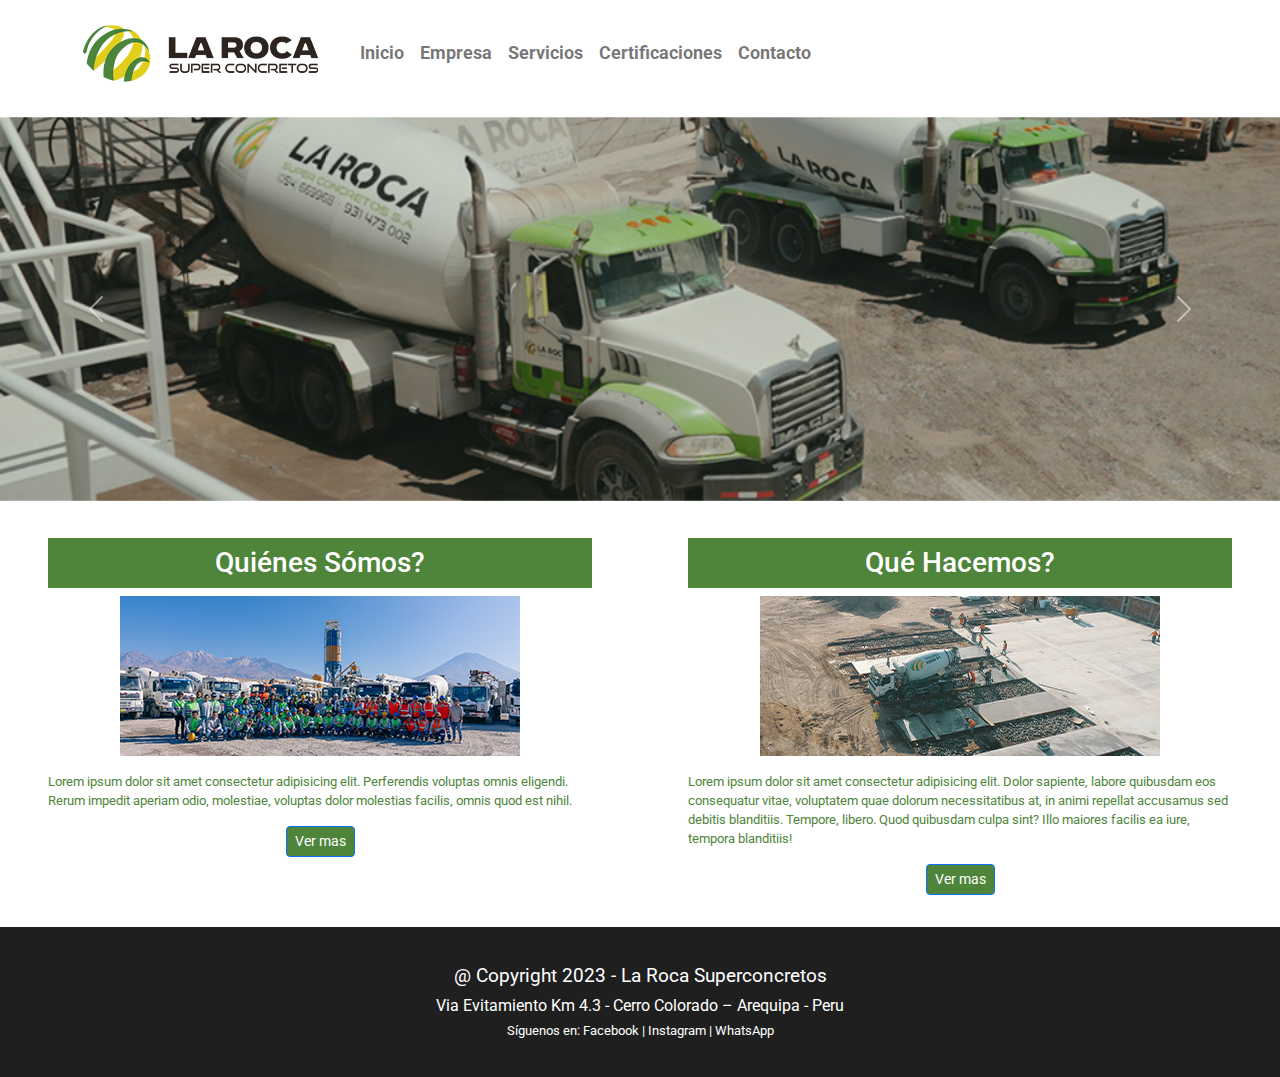
<file: index.html>
<!DOCTYPE html>
<html lang="es">
<head>
    <meta charset="UTF-8">
    <meta http-equiv="X-UA-Compatible" content="IE=edge">
    <meta name="viewport" content="width=device-width, initial-scale=1.0">
    <meta name="description" content="Servicios de inspecciones de mercaderias, surveyor, importaciones">
    <meta name="keywords" content="importaciones, exportaciones, comercio exterior, embarques, inspecciones, control de calidad, control de granos, surveyor, inspecciones">
    <link rel="preconnect" href="https://fonts.googleapis.com"><link rel="preconnect" href="https://fonts.gstatic.com" crossorigin><link href="https://fonts.googleapis.com/css2?family=Roboto:wght@100;300&display=swap" rel="stylesheet">
    <link rel="shortcut icon" href="./img/favicon.ico" type="image/x-icon">
    <link rel="stylesheet" href="./css/bootstrap.min.css">
    <link rel="stylesheet" href="./css/estilos.css">
    <title>La Roca Superconcretos</title>
</head>
<body>
      
    <div class="contenedorGrilla">
      <header class="header">
        <nav  class="navbar navbar-expand-lg navbar-light p-3"  id="menu">
          <div class="container">
            <a class="navbar-brand pe-3" href="./index.html">
              <img src="./img/logo_cubco.png" alt="La Roca Superconcretos">     
            </a>
            <button class="navbar-toggler" type="button" data-bs-toggle="collapse" data-bs-target="#navbarSupportedContent" aria-controls="navbarSupportedContent" aria-expanded="false" aria-label="Toggle navigation">
              <span class="navbar-toggler-icon"></span>
            </button>
  
            <div class="collapse navbar-collapse" id="navbarSupportedContent">
              <ul class="navbar-nav me-auto mb-2 mb-lg-0">
                <li class="nav-item">
                  <a class="nav-link" aria-current="page" href="index.html">Inicio</a>
                </li>
                <li class="nav-item">
                  <a class="nav-link" href="empresa.html">Empresa</a>
                </li>
                <li class="nav-item">
                  <a class="nav-link" href="servicios.html">Servicios</a>
                </li>
                <li class="nav-item">
                  <a class="nav-link" href="certificaciones.html">Certificaciones</a>
                </li>
                <li class="nav-item">
                  <a class="nav-link" href="contacto.html">Contacto</a>
                </li>
              </ul>
            </div>
          </div> 
        </nav>
      </header>
      <section class="slide">
        <div id="carouselExampleControls" class="carousel slide" data-bs-ride="carousel">
          <div class="carousel-inner">
            <div class="carousel-item active">
              <img src="./img/slide/slide01.jpg" class="d-block w-100 h-80" alt="CUBCO ARGENTINA - Inspección de Buques">
            </div>
            <div class="carousel-item">
              <img src="./img/slide/slide02.jpg" class="d-block w-100 h-80" alt="CUBCO ARGENTINA - Control de granos.">
            </div>
            <div class="carousel-item">
              <img src="./img/slide/slide03.jpg" class="d-block w-100 h-80" alt="CUBCO ARGENTINA - Inspección de contenedores">
            </div>
          </div>
          <button class="carousel-control-prev" type="button" data-bs-target="#carouselExampleControls" data-bs-slide="prev">
            <span class="carousel-control-prev-icon" aria-hidden="true"></span>
            <span class="visually-hidden">Previous</span>
          </button>
          <button class="carousel-control-next" type="button" data-bs-target="#carouselExampleControls" data-bs-slide="next">
            <span class="carousel-control-next-icon" aria-hidden="true"></span>
            <span class="visually-hidden">Next</span>
          </button>
        </div>  
      </section>
      <section class="seccionQuienes">
        <h3>Quiénes Sómos?</h3>
        <div><img src="./img/qs.png" alt=""></div>
        <p>Lorem ipsum dolor sit amet consectetur adipisicing elit. Perferendis voluptas omnis eligendi. Rerum impedit aperiam odio, molestiae, voluptas dolor molestias facilis, omnis quod est nihil.</p>
        <button type="button" class="btn btn-primary btn-sm"><a href="empresa.html">Ver mas</a></button>
      </section>
      <section class="seccionQue">
        <h3>Qué Hacemos?</h3>
        <div><img src="./img/qh.png" alt=""></div>
        <p>Lorem ipsum dolor sit amet consectetur adipisicing elit. Dolor sapiente, labore quibusdam eos consequatur vitae, voluptatem quae dolorum necessitatibus at, in animi repellat accusamus sed debitis blanditiis. Tempore, libero. Quod quibusdam culpa sint? Illo maiores facilis ea iure, tempora blanditiis!</p>
        <button type="button" class="btn btn-primary btn-sm"><a href="servicios.html">Ver mas</a></button>
      </section>
      <footer class="footer">
        <section class="copyright">@ Copyright 2023 - La Roca Superconcretos</section>
        <section class="domicilio">Via Evitamiento Km 4.3 - Cerro Colorado – Arequipa - Peru</section>
        <section class="redes">Síguenos en: <a href="https://www.facebook.com/" target="_blank">Facebook</a> | <a href="https://www.instagram.com/" target="_blank">Instagram</a> | <a href="https://www.whatsapp.com/" target="_blank">WhatsApp</a></section>
      </footer>
    </div>

    <script src="./js/bootstrap.min.js"></script>
</body>
</file>
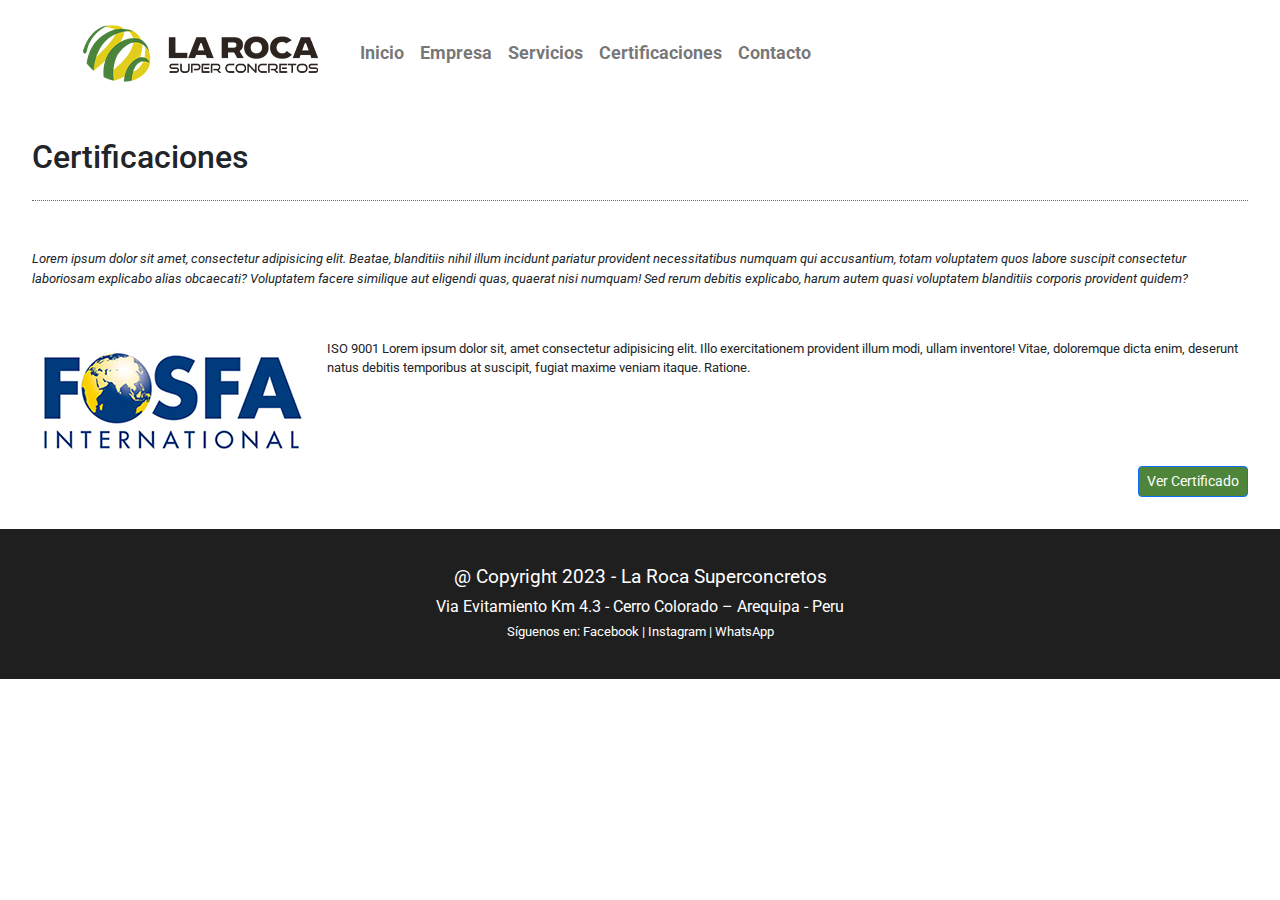
<file: certificaciones.html>
<!DOCTYPE html>
<html lang="es">
<head>
    <meta charset="UTF-8">
    <meta http-equiv="X-UA-Compatible" content="IE=edge">
    <meta name="viewport" content="width=device-width, initial-scale=1.0">
    <link rel="shortcut icon" href="./img/favicon.ico" type="image/x-icon">
    <link rel="stylesheet" href="./css/bootstrap.min.css">
    <link rel="stylesheet" href="./css/estilos.css">
    <title>Cubco</title>
</head>
<body>
  <div class="contenedorCertificados">
    <header class="header">
      <nav  class="navbar navbar-expand-lg navbar-light p-3"  id="menu">
          <div class="container">
            <a class="navbar-brand pe-3" href="./index.html">
              <img src="./img/logo_cubco.png" alt="Cubco Argentina">      
            </a>
            <button class="navbar-toggler" type="button" data-bs-toggle="collapse" data-bs-target="#navbarSupportedContent" aria-controls="navbarSupportedContent" aria-expanded="false" aria-label="Toggle navigation">
              <span class="navbar-toggler-icon"></span>
            </button>
  
            <div class="collapse navbar-collapse" id="navbarSupportedContent">
              <ul class="navbar-nav me-auto mb-2 mb-lg-0">
                <li class="nav-item">
                  <a class="nav-link" aria-current="page" href="index.html">Inicio</a>
                </li>
                <li class="nav-item">
                  <a class="nav-link" href="empresa.html">Empresa</a>
                </li>
                <li class="nav-item">
                  <a class="nav-link" href="servicios.html">Servicios</a>
                </li>
                <li class="nav-item">
                  <a class="nav-link" href="certificaciones.html">Certificaciones</a>
                </li>
                <li class="nav-item">
                  <a class="nav-link" href="contacto.html">Contacto</a>
                </li>
              </ul>
            </div>
          </div> 
        </nav>
    </header>
    <section class="titulo">
      <h2>
        Certificaciones
      </h2>
    </section>
    <section class="subtitulo">
      <p>Lorem ipsum dolor sit amet, consectetur adipisicing elit. Beatae, blanditiis nihil illum incidunt pariatur provident necessitatibus numquam qui accusantium, totam voluptatem quos labore suscipit consectetur laboriosam explicabo alias obcaecati? Voluptatem facere similique aut eligendi quas, quaerat nisi numquam! Sed rerum debitis explicabo, harum autem quasi voluptatem blanditiis corporis provident quidem?</p>
    </section>
    <section class="imagen">
      <img src="./img/ac_fosfa.png" alt="Certificacion FOSFA">
    </section>
    <section class="texto">
      ISO 9001
Lorem ipsum dolor sit, amet consectetur adipisicing elit. Illo exercitationem provident illum modi, ullam inventore! Vitae, doloremque dicta enim, deserunt natus debitis temporibus at suscipit, fugiat maxime veniam itaque. Ratione.
    </section>
    <section class="boton">
      <button class="btn btn-primary btn-sm">
        <a href="https://www.fosfa.org" target="_blank">Ver Certificado</a>
      </button>
    </section>

    <footer class="footer">
      <section class="copyright">@ Copyright 2023 - La Roca Superconcretos</section>
      <section class="domicilio">Via Evitamiento Km 4.3 - Cerro Colorado – Arequipa - Peru</section>
      <section class="redes">Síguenos en: <a href="https://www.facebook.com/" target="_blank">Facebook</a> | <a href="https://www.instagram.com/" target="_blank">Instagram</a> | <a href="https://www.whatsapp.com/" target="_blank">WhatsApp</a></section>
    </footer>
  </div>
    
  
    
    <script src="./js/bootstrap.min.js"></script>
</body>
</html>
</file>
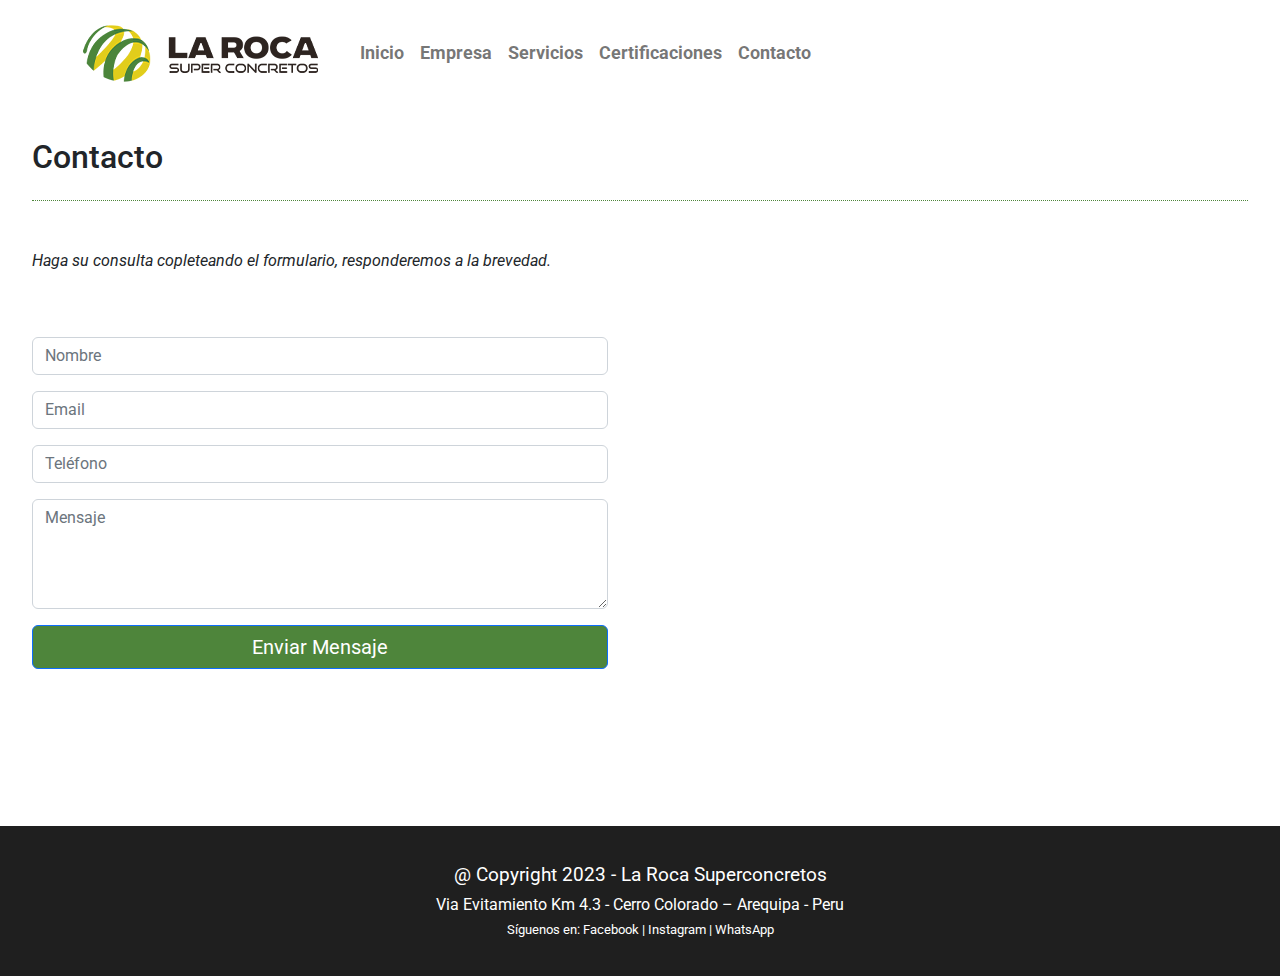
<file: contacto.html>
<!DOCTYPE html>
<html lang="es">
<head>
    <meta charset="UTF-8">
    <meta http-equiv="X-UA-Compatible" content="IE=edge">
    <meta name="viewport" content="width=device-width, initial-scale=1.0">
    <link rel="shortcut icon" href="./img/favicon.ico" type="image/x-icon">
    <link rel="stylesheet" href="./css/bootstrap.min.css">
    <link rel="stylesheet" href="./css/estilos.css">
    <title>Cubco</title>
</head>
<body>
    <div class="contenedorContacto">
      <header class="header">
        <nav  class="navbar navbar-expand-lg navbar-light p-3"  id="menu">
          <div class="container">
            <a class="navbar-brand pe-3" href="./index.html">
              <img src="./img/logo_cubco.png" alt="Cubco Argentina">     
            </a>
            <button class="navbar-toggler" type="button" data-bs-toggle="collapse" data-bs-target="#navbarSupportedContent" aria-controls="navbarSupportedContent" aria-expanded="false" aria-label="Toggle navigation">
              <span class="navbar-toggler-icon"></span>
            </button>

            <div class="collapse navbar-collapse" id="navbarSupportedContent">
              <ul class="navbar-nav me-auto mb-2 mb-lg-0">
                <li class="nav-item">
                  <a class="nav-link" aria-current="page" href="index.html">Inicio</a>
                </li>
                <li class="nav-item">
                  <a class="nav-link" href="empresa.html">Empresa</a>
                </li>
                <li class="nav-item">
                  <a class="nav-link" href="servicios.html">Servicios</a>
                </li>
                <li class="nav-item">
                  <a class="nav-link" href="certificaciones.html">Certificaciones</a>
                </li>
                <li class="nav-item">
                  <a class="nav-link" href="contacto.html">Contacto</a>
                </li>
              </ul>
            </div>
          </div> 
        </nav>
      </header>
      <section class="titulo">
        <h2>Contacto</h2>
      </section>

      <section class="texto">
        <p>Haga su consulta copleteando el formulario, responderemos a la brevedad.</p>
      </section>
      <section class="formulario">
        <form method="POST" data-netlify="true" action="enviar.php">     
          <div class="mb-3">            
            <input type="input" class="form-control" id="name" name="nombre" placeholder="Nombre" required>
          </div>  
      
          <div class= "mb-3">           
            <input type="email" class="form-control" id="email" name="email" placeholder="Email" required>
          </div>
    

          <div class="mb-3">
            <input type="tel" class="form-control" name="telefono" id="telefono" placeholder="Teléfono" required>
          </div>

        <div class="mb-3">       
          <textarea class="form-control" name="mensaje" id="mensaje" rows="4" placeholder="Mensaje" required></textarea>
        </div>

        <div class="mb-3">
          <button type="submit" class="btn btn-primary w-100 fs-5">Enviar Mensaje</button>
        </div>
    </form>
      </section>
      <section class="mapa">
        <iframe src="https://www.google.com/maps/embed?pb=!1m14!1m8!1m3!1d15311.963455328274!2d-71.5755807!3d-16.3744278!3m2!1i1024!2i768!4f13.1!3m3!1m2!1s0x9142357efe5a68df%3A0xfd00991aa6f3097c!2sLA%20ROCA%20SUPER%20CONCRETOS%20S.A.!5e0!3m2!1sen!2spe!4v1684818996091!5m2!1sen!2spe" width="600" height="450" style="border:0;" allowfullscreen="" loading="lazy" referrerpolicy="no-referrer-when-downgrade"></iframe>
      </section>
    </div>
    <footer class="footer">
      <section class="copyright">@ Copyright 2023 - La Roca Superconcretos</section>
      <section class="domicilio">Via Evitamiento Km 4.3 - Cerro Colorado – Arequipa - Peru</section>
      <section class="redes">Síguenos en: <a href="https://www.facebook.com/" target="_blank">Facebook</a> | <a href="https://www.instagram.com/" target="_blank">Instagram</a> | <a href="https://www.whatsapp.com/" target="_blank">WhatsApp</a></section>
    </footer>
  </div>
    
<script src="./js/bootstrap.min.js"></script>
</body>
</html>
</file>
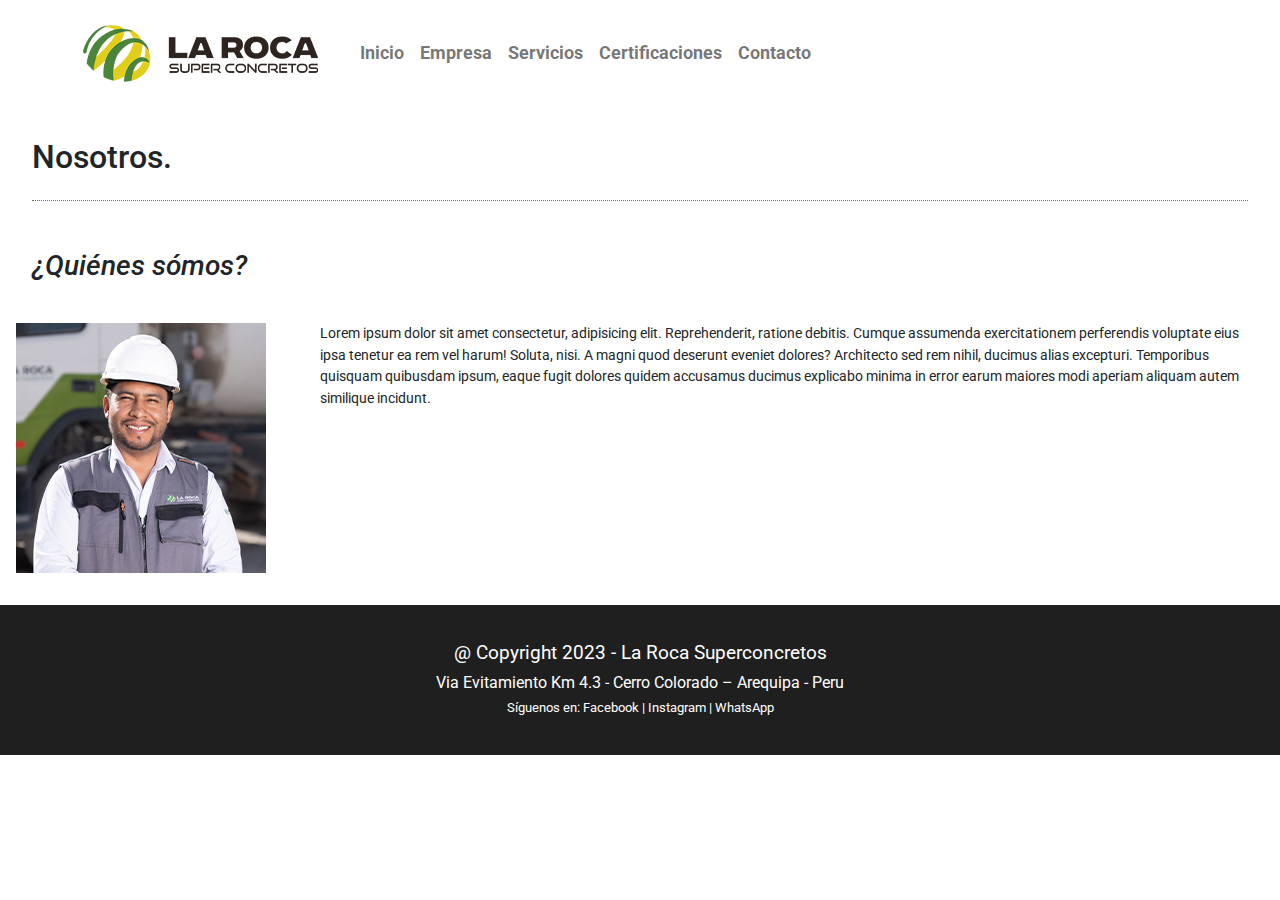
<file: empresa.html>
<!DOCTYPE html>
<html lang="es">
<head>
    <meta charset="UTF-8">
    <meta http-equiv="X-UA-Compatible" content="IE=edge">
    <meta name="viewport" content="width=device-width, initial-scale=1.0">
    <link rel="shortcut icon" href="./img/favicon.ico" type="image/x-icon">
    <link rel="stylesheet" href="./css/bootstrap.min.css">
    <link rel="stylesheet" href="./css/estilos.css">
    <title>Cubco - Empresa</title>
</head>

<body>
    <div class="contenedorEmpresa">
      <header class="header">
        <nav  class="navbar navbar-expand-lg navbar-light p-3"  id="menu">
          <div class="container">
            <a class="navbar-brand pe-3" href="./index.html">
              <img src="./img/logo_cubco.png" alt="Cubco Argentina">     
            </a>
            <button class="navbar-toggler" type="button" data-bs-toggle="collapse" data-bs-target="#navbarSupportedContent" aria-controls="navbarSupportedContent" aria-expanded="false" aria-label="Toggle navigation">
              <span class="navbar-toggler-icon"></span>
            </button>
  
            <div class="collapse navbar-collapse" id="navbarSupportedContent">
              <ul class="navbar-nav me-auto mb-2 mb-lg-0">
                <li class="nav-item">
                  <a class="nav-link" aria-current="page" href="index.html">Inicio</a>
                </li>
                <li class="nav-item">
                  <a class="nav-link" href="empresa.html">Empresa</a>
                </li>
                <li class="nav-item">
                  <a class="nav-link" href="servicios.html">Servicios</a>
                </li>
                <li class="nav-item">
                  <a class="nav-link" href="certificaciones.html">Certificaciones</a>
                </li>
                <li class="nav-item">
                  <a class="nav-link" href="contacto.html">Contacto</a>
                </li>
              </ul>
            </div>
          </div> 
        </nav>
      </header>
      <section class="titulo">
        <h2>Nosotros.</h2>
      </section>
      <section class="subtitulo">
        <h3>
            ¿Quiénes sómos?
        </h3>
      </section>
      <section class="imagen">
        <img src="./img/quienes_somos.jpg" alt="CUBCO ARGENTINA - Nuestra Empresa">
      </section>
      <section class="texto">
        <p>
         Lorem ipsum dolor sit amet consectetur, adipisicing elit. Reprehenderit, ratione debitis. Cumque assumenda exercitationem perferendis voluptate eius ipsa tenetur ea rem vel harum! Soluta, nisi. A magni quod deserunt eveniet dolores? Architecto sed rem nihil, ducimus alias excepturi. Temporibus quisquam quibusdam ipsum, eaque fugit dolores quidem accusamus ducimus explicabo minima in error earum maiores modi aperiam aliquam autem similique incidunt.
        </p>
      </section>
      <footer class="footer">
        <section class="copyright">@ Copyright 2023 - La Roca Superconcretos</section>
        <section class="domicilio">Via Evitamiento Km 4.3 - Cerro Colorado – Arequipa - Peru</section>
        <section class="redes">Síguenos en: <a href="https://www.facebook.com/" target="_blank">Facebook</a> | <a href="https://www.instagram.com/" target="_blank">Instagram</a> | <a href="https://www.whatsapp.com/" target="_blank">WhatsApp</a></section>
      </footer>
    </div>
    <script src="./js/bootstrap.min.js"></script>
</body>
</html>
</file>
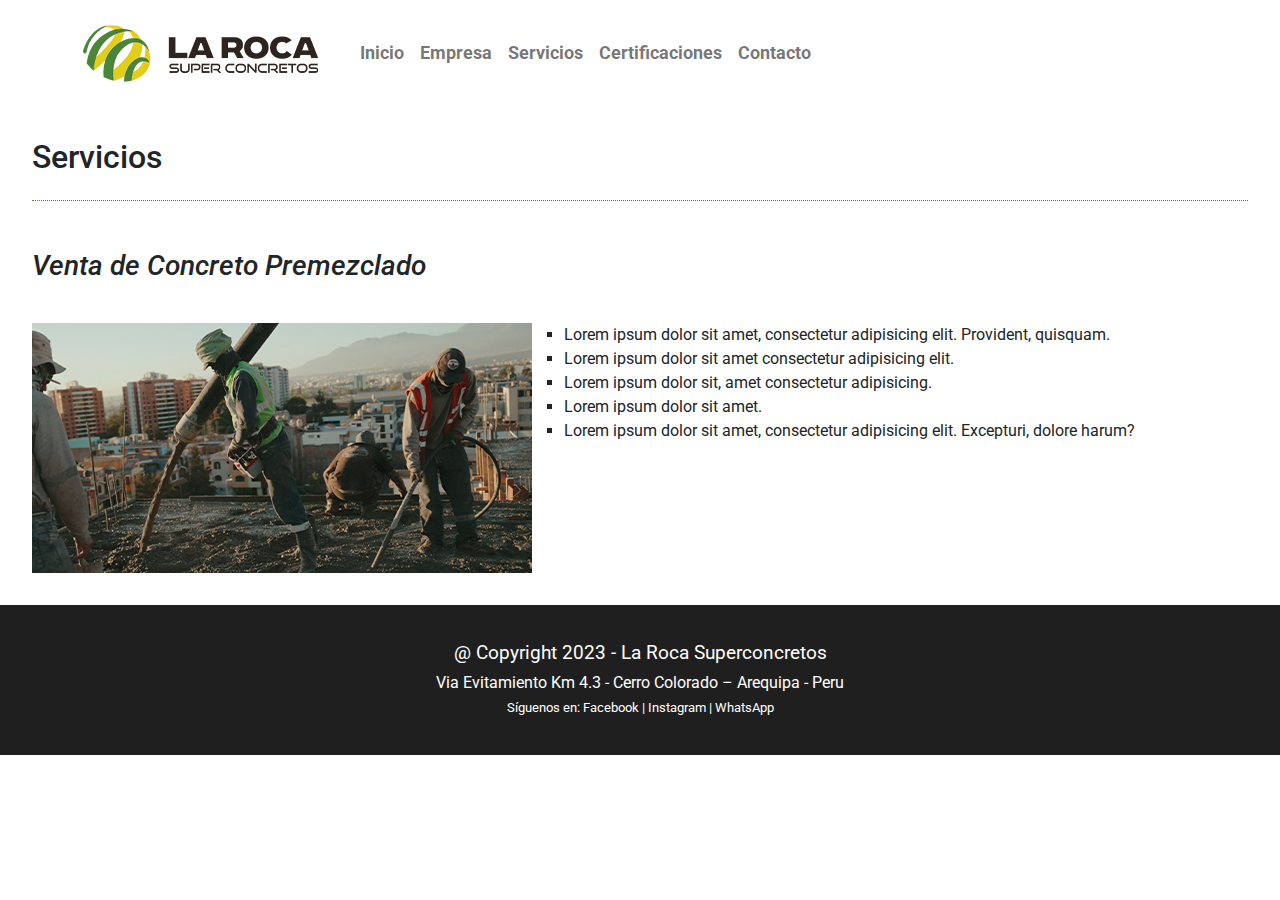
<file: servicios.html>
<!DOCTYPE html>
<html lang="es">
<head>
    <meta charset="UTF-8">
    <meta http-equiv="X-UA-Compatible" content="IE=edge">
    <meta name="viewport" content="width=device-width, initial-scale=1.0">
    <link rel="shortcut icon" href="./img/favicon.ico" type="image/x-icon">
    <link rel="stylesheet" href="./css/bootstrap.min.css">
    <link rel="stylesheet" href="./css/estilos.css">
    <title>Cubco - Servicios</title>
</head>

<body>
<div class="contenedorServicios">
  <header class="header">
    <nav  class="navbar navbar-expand-lg navbar-light p-3"  id="menu">
      <div class="container">
        <a class="navbar-brand pe-3" href="./index.html">
          <img src="./img/logo_cubco.png" alt="Cubco Argentina">      
        </a>
        <button class="navbar-toggler" type="button" data-bs-toggle="collapse" data-bs-target="#navbarSupportedContent" aria-controls="navbarSupportedContent" aria-expanded="false" aria-label="Toggle navigation">
          <span class="navbar-toggler-icon"></span>
        </button>

        <div class="collapse navbar-collapse" id="navbarSupportedContent">
          <ul class="navbar-nav me-auto mb-2 mb-lg-0">
            <li class="nav-item">
              <a class="nav-link" aria-current="page" href="index.html">Inicio</a>
            </li>
            <li class="nav-item">
              <a class="nav-link" href="empresa.html">Empresa</a>
            </li>
            <li class="nav-item">
              <a class="nav-link" href="servicios.html">Servicios</a>
            </li>
            <li class="nav-item">
              <a class="nav-link" href="certificaciones.html">Certificaciones</a>
            </li>
            <li class="nav-item">
              <a class="nav-link" href="contacto.html">Contacto</a>
            </li>
          </ul>
        </div>
      </div> 
    </nav>
  </header>
  <section class="titulo">
    <h2>Servicios</h2>
  </section>
  <section class="subtitulo">
    <h3>
        Venta de Concreto Premezclado
    </h3>
  </section>
  <section class="imagen">
    <img src="./img/inspecciones.jpg" alt="Inspecciones en preembarque.">
  </section>
  <section class="lista">
    <ul>
      <li>Lorem ipsum dolor sit amet, consectetur adipisicing elit. Provident, quisquam.</li>
      <li>Lorem ipsum dolor sit amet consectetur adipisicing elit.</li>
      <li>Lorem ipsum dolor sit, amet consectetur adipisicing.</li>
      <li>Lorem ipsum dolor sit amet.</li>
      <li>Lorem ipsum dolor sit amet, consectetur adipisicing elit. Excepturi, dolore harum?</li>
  </ul>  
  </section>
  
  <footer class="footer">
    <section class="copyright">@ Copyright 2023 - La Roca Superconcretos</section>
    <section class="domicilio">Via Evitamiento Km 4.3 - Cerro Colorado – Arequipa - Peru</section>
    <section class="redes">Síguenos en: <a href="https://www.facebook.com/" target="_blank">Facebook</a> | <a href="https://www.instagram.com/" target="_blank">Instagram</a> | <a href="https://www.whatsapp.com/" target="_blank">WhatsApp</a></section>
  </footer>
</div>

    <script src="./js/bootstrap.min.js"></script>
</body>
</html>
</file>
<file: css/estilos.css>
/*Estilos generales*/
@import url("https://fonts.googleapis.com/css2?family=Roboto:wght@100;300&display=swap");
@import url("https://fonts.googleapis.com/css2?family=Roboto:wght@100;300&display=swap");
* {
  margin: 0;
  padding: 0;
  box-sizing: border-box;
  font-family: 'Roboto', sans-serif; }

.header {
  grid-area: header; }
  .header nav ul li {
    font-size: 1.1rem;
    font-weight: bold;
    color: #021b49; }
    .header nav ul li:hover {
      text-decoration: underline; }

.footer {
  height: 150px;
  margin-top: 2rem;
  grid-area: footer;
  display: flex;
  align-items: center;
  flex-direction: column;
  justify-content: center;
  background-color: #1f1f1f;
  color: #fff; }
  .footer .copyright {
    font-size: 1.2rem;
    margin-bottom: 0.2rem; }
  .footer .domicilio {
    font-size: 1rem;
    margin-bottom: 0.2rem; }
  .footer .redes {
    font-size: 0.8rem;
    margin-bottom: 0.2rem; }
    .footer .redes a {
      color: #fff;
      text-decoration: none; }
      .footer .redes a:hover {
        text-decoration: underline; }

/*mixin secciones del index*/
/* Estilos Index */
.contenedorGrilla {
  display: grid;
  grid-template-columns: repeat(4, 1fr);
  grid-template-rows: 0.3fr 1fr 1fr 0.3fr;
  grid-template-areas: "header header header header"
 "slide slide slide slide"
 "seccionQuienes seccionQuienes seccionQue seccionQue"
 "footer footer footer footer"; }
  .contenedorGrilla .slide {
    grid-area: slide; }
  .contenedorGrilla .seccionQuienes {
    margin-top: 2rem;
    display: flex;
    flex-direction: column;
    align-items: center;
    grid-area: seccionQuienes; }
    .contenedorGrilla .seccionQuienes h3 {
      padding: 0.5rem;
      width: 85%;
      color: #fff;
      text-align: center;
      background-color: #4e853b; }
    .contenedorGrilla .seccionQuienes img {
      width: 100%; }
    .contenedorGrilla .seccionQuienes p {
      margin-top: 1rem;
      width: 85%;
      color: #4e853b;
      font-size: 0.8rem; }
    .contenedorGrilla .seccionQuienes button {
      background-color: #4e853b; }
      .contenedorGrilla .seccionQuienes button a {
        text-decoration: none;
        color: #fff; }
      .contenedorGrilla .seccionQuienes button:hover {
        background-color: #e3cc1b; }
  .contenedorGrilla .seccionQue {
    margin-top: 2rem;
    display: flex;
    flex-direction: column;
    align-items: center;
    grid-area: seccionQue; }
    .contenedorGrilla .seccionQue h3 {
      padding: 0.5rem;
      width: 85%;
      color: #fff;
      text-align: center;
      background-color: #4e853b; }
    .contenedorGrilla .seccionQue img {
      width: 100%; }
    .contenedorGrilla .seccionQue p {
      margin-top: 1rem;
      width: 85%;
      color: #4e853b;
      font-size: 0.8rem; }
    .contenedorGrilla .seccionQue button {
      background-color: #4e853b; }
      .contenedorGrilla .seccionQue button a {
        text-decoration: none;
        color: #fff; }
      .contenedorGrilla .seccionQue button:hover {
        background-color: #e3cc1b; }

/* Estilos Empresa */
.contenedorEmpresa {
  display: grid;
  grid-template-columns: repeat(4, 1fr);
  grid-template-rows: 0.3fr 0.3fr 0.3 1fr 0.3fr;
  grid-template-areas: "header header header header"
 "titulo titulo titulo titulo"
 "subtitulo subtitulo subtitulo subtitulo"
 "imagen texto texto texto"
 "footer footer footer footer"; }
  .contenedorEmpresa .titulo {
    grid-area: titulo;
    margin: 2rem;
    padding-bottom: 1rem;
    border-bottom: 1px dotted #4e853b; }
  .contenedorEmpresa .subtitulo {
    grid-area: subtitulo;
    margin: 1rem 2rem;
    padding-bottom: 1rem;
    font-style: italic; }
  .contenedorEmpresa .imagen {
    grid-area: imagen;
    margin: 0 1rem 0 1rem; }
  .contenedorEmpresa .texto {
    grid-area: texto;
    margin-right: 1rem;
    font-size: 0.9rem; }

/* Estilos Servicios */
.contenedorServicios {
  display: grid;
  grid-template-columns: repeat(4, 1fr);
  grid-template-rows: 0.3fr 0.3fr 0.3 1fr 0.3fr;
  grid-template-areas: "header header header header"
 "titulo titulo titulo titulo"
 "subtitulo subtitulo subtitulo subtitulo"
 "imagen lista lista lista"
 "footer footer footer footer"; }
  .contenedorServicios .titulo {
    grid-area: titulo;
    margin: 2rem;
    padding-bottom: 1rem;
    border-bottom: 1px dotted #4e853b; }
  .contenedorServicios .subtitulo {
    grid-area: subtitulo;
    margin: 1rem 2rem;
    padding-bottom: 1rem;
    font-style: italic; }
  .contenedorServicios .imagen {
    grid-area: imagen;
    margin: 0 0 0 2rem;
    width: 100%; }
  .contenedorServicios .lista {
    grid-area: lista;
    margin-right: 1rem; }
    .contenedorServicios .lista ul li {
      list-style: square; }

/* Estilos Certificaciones */
.contenedorCertificados {
  display: grid;
  grid-template-columns: repeat(4, 1fr);
  grid-template-rows: 0.3fr 0.3fr 0.3 1fr 0.3fr;
  grid-template-areas: "header header header header"
 "titulo titulo titulo titulo"
 "subtitulo subtitulo subtitulo subtitulo"
 "imagen texto texto texto"
 "boton boton boton boton"
 "footer footer footer footer"; }
  .contenedorCertificados .titulo {
    grid-area: titulo;
    margin: 2rem;
    padding-bottom: 1rem;
    border-bottom: 1px dotted #4e853b; }
  .contenedorCertificados .subtitulo {
    grid-area: subtitulo;
    margin: 1rem 2rem;
    padding-bottom: 1rem;
    font-style: italic;
    font-size: 0.8rem; }
  .contenedorCertificados .imagen {
    grid-area: imagen;
    margin: 0 1rem 0 2rem; }
  .contenedorCertificados .texto {
    grid-area: texto;
    margin-right: 2rem;
    padding-top: 0.2rem;
    font-size: 0.8rem; }
  .contenedorCertificados .boton {
    grid-area: boton;
    text-align: right;
    margin-right: 2rem; }
    .contenedorCertificados .boton .btn {
      background-color: #4e853b; }
      .contenedorCertificados .boton .btn a {
        text-decoration: none;
        color: #fff; }
      .contenedorCertificados .boton .btn:hover {
        background-color: #e3cc1b; }

/*estilos contacto*/
.contenedorContacto {
  display: grid;
  grid-template-columns: repeat(4, 1fr);
  grid-template-rows: 0.3fr 0.3fr 0.3 1fr 0.3fr;
  grid-template-areas: "header header header header"
 "titulo titulo titulo titulo"
 "texto texto texto texto"
 "formulario formulario mapa mapa"
 "footer footer footer footer"; }
  .contenedorContacto .titulo {
    grid-area: titulo;
    margin: 2rem;
    padding-bottom: 1rem;
    border-bottom: 1px dotted #4e853b; }
  .contenedorContacto .texto {
    grid-area: texto;
    margin: 1rem 2rem;
    padding-bottom: 1rem;
    font-style: italic; }
  .contenedorContacto .formulario {
    grid-area: formulario;
    margin: 1rem 2rem;
    padding-bottom: 1rem; }
    .contenedorContacto .formulario .btn {
      background-color: #4e853b; }
      .contenedorContacto .formulario .btn a {
        text-decoration: none;
        color: #fff; }
      .contenedorContacto .formulario .btn:hover {
        background-color: #e3cc1b; }
  .contenedorContacto .mapa {
    grid-area: mapa;
    margin: 0 2rem 1rem 1rem; }

/*** MEDIA QUERY ***/
/*media query index*/
@media screen and (max-width: 576px) {
  .contenedorGrilla {
    grid-template-columns: 1fr;
    grid-template-areas: "header"
 "slide"
 "seccionQuienes"
 "seccionQue"
 "footer"; } }

/*media query empresa*/
@media screen and (max-width: 576px) {
  .contenedorEmpresa {
    grid-template-columns: 1fr;
    grid-template-areas: "header"
 "titulo"
 "subtitulo"
 "imagen"
 "texto"
 "footer"; }
    .contenedorEmpresa .subtitulo {
      grid-area: subtitulo;
      padding: 0;
      margin: 0 0 1rem 0;
      text-align: center; }
    .contenedorEmpresa .imagen {
      grid-area: imagen;
      text-align: center;
      padding: 0;
      margin: 0 0 1rem 0; }
    .contenedorEmpresa .texto {
      grid-area: texto;
      text-align: justify;
      padding: 0.8rem; } }

/*media query servicios*/
@media screen and (max-width: 576px) {
  .contenedorServicios {
    grid-template-columns: 1fr;
    grid-template-areas: "header"
 "titulo"
 "subtitulo"
 "imagen"
 "lista"
 "footer"; }
    .contenedorServicios .subtitulo {
      grid-area: subtitulo;
      padding: 0;
      margin: 0 0 1rem 0;
      text-align: center; }
    .contenedorServicios .imagen {
      grid-area: imagen;
      text-align: center;
      padding: 0.5rem;
      margin: 0 0 1rem 0; }
      .contenedorServicios .imagen img {
        width: 400px; }
    .contenedorServicios .lista {
      grid-area: lista;
      list-style: circle; } }

/*media query certificados*/
@media screen and (max-width: 576px) {
  .contenedorCertificados {
    grid-template-columns: 1fr;
    grid-template-areas: "header"
 "titulo"
 "subtitulo"
 "imagen"
 "texto"
 "boton"
 "footer"; }
    .contenedorCertificados .subtitulo {
      grid-area: subtitulo;
      padding: 0;
      margin: 0 0 1rem 0;
      text-align: center; }
    .contenedorCertificados .imagen {
      grid-area: imagen;
      text-align: center;
      padding: 0;
      margin: 0 0 1rem 0; }
    .contenedorCertificados .texto {
      grid-area: texto;
      text-align: center;
      padding: 1rem; }
    .contenedorCertificados .boton {
      margin-top: 1rem;
      text-align: center; } }

/*media query contacto*/
@media screen and (max-width: 576px) {
  .contenedorContacto {
    grid-template-columns: 1fr;
    grid-template-areas: "header"
 "titulo"
 "texto"
 "formulario"
 "mapa"
 "footer"; }
    .contenedorContacto .texto {
      grid-area: texto;
      text-align: center; } }
</file>
